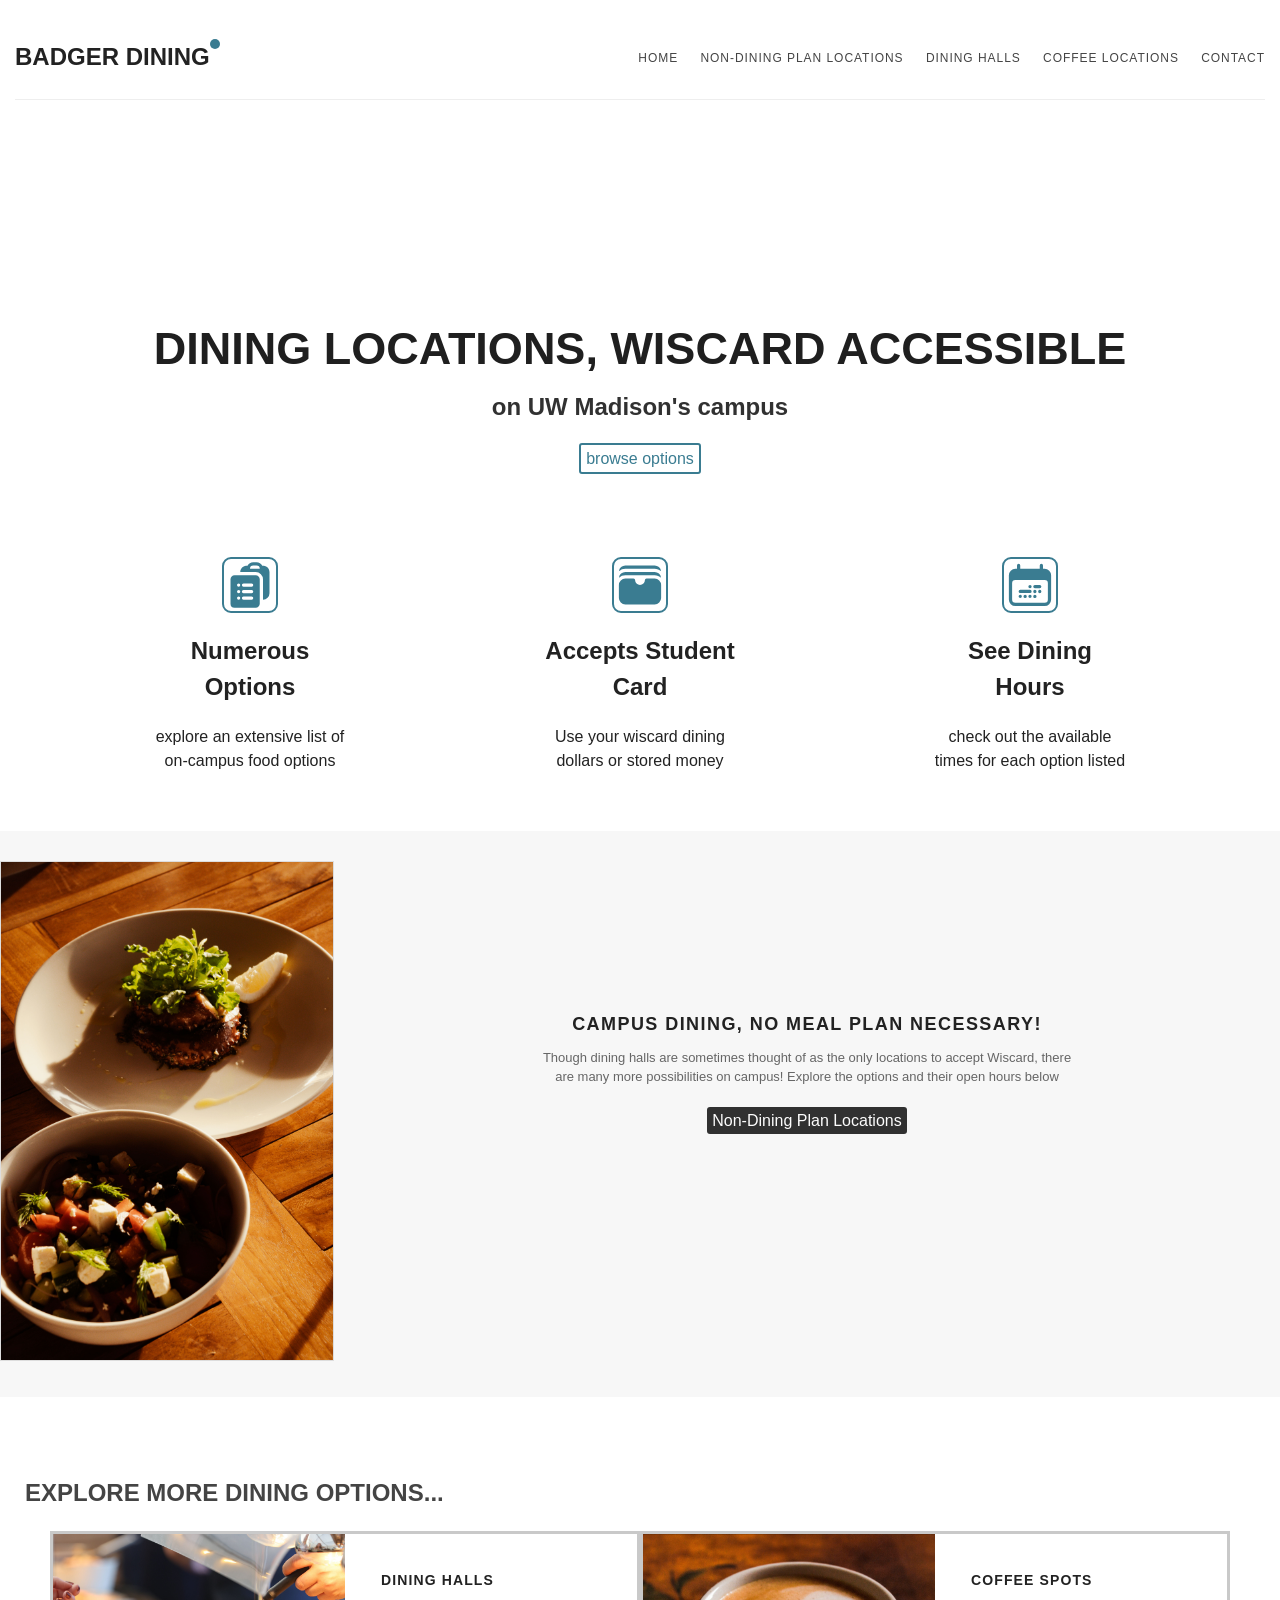
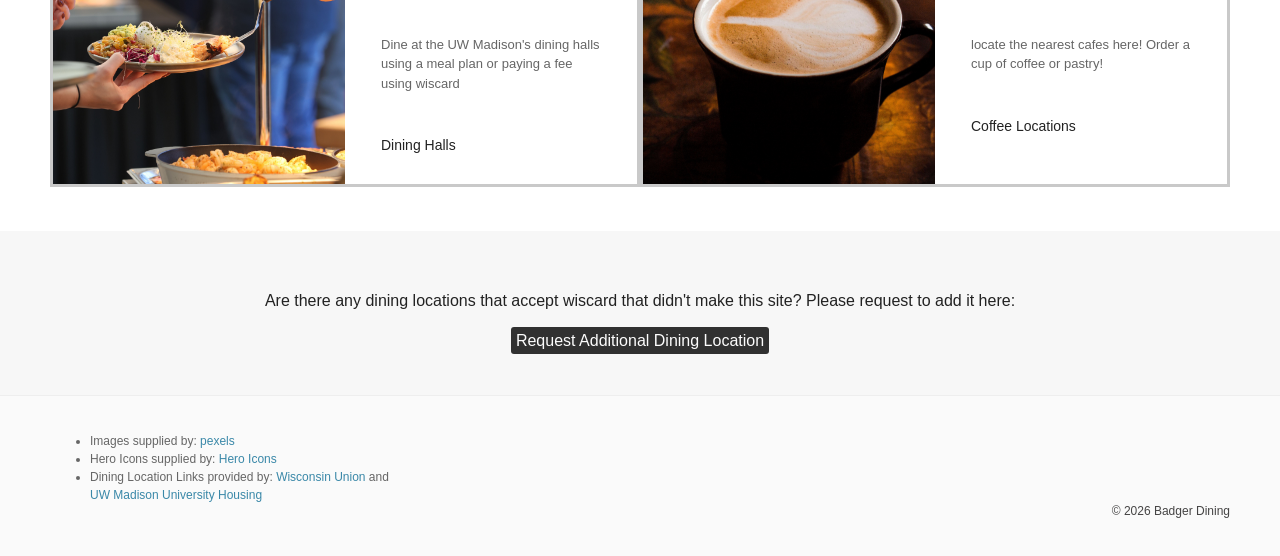
<file: index.html>
<!DOCTYPE html>
<html>
    <head>
        <meta charset="UTF-8">
        <link rel="stylesheet" type="text/css" href="styles.css" media="screen" />
        <title>
            Badger Dining
        </title>
        
    </head>
    <body>

        <!-- Header -->
        <section class="site-header">
            <header class="header-inner">
                <!-- Written Logo -->
                <header class="brand">
                    <p>Badger Dining</p><p class="dot"></p>
                </header>

                <!-- Navigation -->
                <nav class="site-nav a">
                    <a href= "index.html"> Home </a>
                    <a href= "non-dining_plan_link_page.html"> Non-Dining Plan Locations </a>
                    <a href= "dining_hall_link_page.html"> Dining Halls </a>
                    <a href= "coffee_location_link_page.html"> Coffee Locations </a>
                    <a href= "contact.html"> Contact </a>
                </nav>
            </header>
        </section>

        <!-- Hero Section -->
        <section class = "hero">

            <div class="hero-content">
                <h1>Dining Locations, Wiscard Accessible</h1>
                <h2 class="hero-subhead"> on UW Madison's campus</h2>

                <a class = "btn-outline" href= "non-dining_plan_link_page.html">browse options</a>
            </div>

        </section>

        <!-- Feature Blurbs -->
        <section class="features">
            <div class = "features-grid">
                <div class = "feature">
                    <!-- this svg is a hero icon -->
                    <svg class = "icon" xmlns="http://www.w3.org/2000/svg" viewBox="0 0 24 24" fill="currentColor" class="size-6" height="50">
                    <path fill-rule="evenodd" d="M7.502 6h7.128A3.375 3.375 0 0 1 18 9.375v9.375a3 3 0 0 0 3-3V6.108c0-1.505-1.125-2.811-2.664-2.94a48.972 48.972 0 0 0-.673-.05A3 3 0 0 0 15 1.5h-1.5a3 3 0 0 0-2.663 1.618c-.225.015-.45.032-.673.05C8.662 3.295 7.554 4.542 7.502 6ZM13.5 3A1.5 1.5 0 0 0 12 4.5h4.5A1.5 1.5 0 0 0 15 3h-1.5Z" clip-rule="evenodd" />
                    <path fill-rule="evenodd" d="M3 9.375C3 8.339 3.84 7.5 4.875 7.5h9.75c1.036 0 1.875.84 1.875 1.875v11.25c0 1.035-.84 1.875-1.875 1.875h-9.75A1.875 1.875 0 0 1 3 20.625V9.375ZM6 12a.75.75 0 0 1 .75-.75h.008a.75.75 0 0 1 .75.75v.008a.75.75 0 0 1-.75.75H6.75a.75.75 0 0 1-.75-.75V12Zm2.25 0a.75.75 0 0 1 .75-.75h3.75a.75.75 0 0 1 0 1.5H9a.75.75 0 0 1-.75-.75ZM6 15a.75.75 0 0 1 .75-.75h.008a.75.75 0 0 1 .75.75v.008a.75.75 0 0 1-.75.75H6.75a.75.75 0 0 1-.75-.75V15Zm2.25 0a.75.75 0 0 1 .75-.75h3.75a.75.75 0 0 1 0 1.5H9a.75.75 0 0 1-.75-.75ZM6 18a.75.75 0 0 1 .75-.75h.008a.75.75 0 0 1 .75.75v.008a.75.75 0 0 1-.75.75H6.75a.75.75 0 0 1-.75-.75V18Zm2.25 0a.75.75 0 0 1 .75-.75h3.75a.75.75 0 0 1 0 1.5H9a.75.75 0 0 1-.75-.75Z" clip-rule="evenodd" />
                    </svg>
                    <h2>Numerous Options</h2>
                    <p>explore an extensive list of on-campus food options</p>
                </div>

                <div class = "feature">
                    <svg class = "icon" xmlns="http://www.w3.org/2000/svg" viewBox="0 0 24 24" fill="currentColor" class="size-6" height="50">
                    <path d="M2.273 5.625A4.483 4.483 0 0 1 5.25 4.5h13.5c1.141 0 2.183.425 2.977 1.125A3 3 0 0 0 18.75 3H5.25a3 3 0 0 0-2.977 2.625ZM2.273 8.625A4.483 4.483 0 0 1 5.25 7.5h13.5c1.141 0 2.183.425 2.977 1.125A3 3 0 0 0 18.75 6H5.25a3 3 0 0 0-2.977 2.625ZM5.25 9a3 3 0 0 0-3 3v6a3 3 0 0 0 3 3h13.5a3 3 0 0 0 3-3v-6a3 3 0 0 0-3-3H15a.75.75 0 0 0-.75.75 2.25 2.25 0 0 1-4.5 0A.75.75 0 0 0 9 9H5.25Z" />
                    </svg>
                    <h2>Accepts Student Card</h2>
                    <p> Use your wiscard dining dollars or stored money</p>
                </div>
                
                <div class="feature">
                    <svg class = "icon" xmlns="http://www.w3.org/2000/svg" viewBox="0 0 24 24" fill="currentColor" class="size-6" height="50">
                    <path d="M12 11.993a.75.75 0 0 0-.75.75v.006c0 .414.336.75.75.75h.006a.75.75 0 0 0 .75-.75v-.006a.75.75 0 0 0-.75-.75H12ZM12 16.494a.75.75 0 0 0-.75.75v.005c0 .414.335.75.75.75h.005a.75.75 0 0 0 .75-.75v-.005a.75.75 0 0 0-.75-.75H12ZM8.999 17.244a.75.75 0 0 1 .75-.75h.006a.75.75 0 0 1 .75.75v.006a.75.75 0 0 1-.75.75h-.006a.75.75 0 0 1-.75-.75v-.006ZM7.499 16.494a.75.75 0 0 0-.75.75v.005c0 .414.336.75.75.75h.005a.75.75 0 0 0 .75-.75v-.005a.75.75 0 0 0-.75-.75H7.5ZM13.499 14.997a.75.75 0 0 1 .75-.75h.006a.75.75 0 0 1 .75.75v.005a.75.75 0 0 1-.75.75h-.006a.75.75 0 0 1-.75-.75v-.005ZM14.25 16.494a.75.75 0 0 0-.75.75v.006c0 .414.335.75.75.75h.005a.75.75 0 0 0 .75-.75v-.006a.75.75 0 0 0-.75-.75h-.005ZM15.75 14.995a.75.75 0 0 1 .75-.75h.005a.75.75 0 0 1 .75.75v.006a.75.75 0 0 1-.75.75H16.5a.75.75 0 0 1-.75-.75v-.006ZM13.498 12.743a.75.75 0 0 1 .75-.75h2.25a.75.75 0 1 1 0 1.5h-2.25a.75.75 0 0 1-.75-.75ZM6.748 14.993a.75.75 0 0 1 .75-.75h4.5a.75.75 0 0 1 0 1.5h-4.5a.75.75 0 0 1-.75-.75Z" />
                    <path fill-rule="evenodd" d="M18 2.993a.75.75 0 0 0-1.5 0v1.5h-9V2.994a.75.75 0 1 0-1.5 0v1.497h-.752a3 3 0 0 0-3 3v11.252a3 3 0 0 0 3 3h13.5a3 3 0 0 0 3-3V7.492a3 3 0 0 0-3-3H18V2.993ZM3.748 18.743v-7.5a1.5 1.5 0 0 1 1.5-1.5h13.5a1.5 1.5 0 0 1 1.5 1.5v7.5a1.5 1.5 0 0 1-1.5 1.5h-13.5a1.5 1.5 0 0 1-1.5-1.5Z" clip-rule="evenodd" />
                    </svg>
                    <h2>See Dining Hours</h2>
                    <p> check out the available times for each option listed </p>
                </div>
            </div>
        </section>

        <!-- Featured Content -->
        
        <main class="featured">
            <section class="featured-content">
                
                    <img class="media" src="images/dishes_featured_content.jpg" alt="featured content dishes image" height="500">

                <div class="section-text">
                    <h2 class="section-title">Campus Dining, No Meal Plan Necessary!</h2>
                    <p class="section-lede"> Though dining halls are sometimes thought of as the 
                        only locations to accept Wiscard, there are many 
                        more possibilities on campus! Explore the options 
                        and their open hours below
                    </p>
                

                    <div class="featured-btn">
                        <a class="btn-dark" href="non-dining_plan_link_page.html">Non-Dining Plan Locations</a>
                    </div>
                </div>
            </section>
        </main>
        
        <br>

        <!-- Secondary Content Blocks -->
        <section class="secondary">
            
            <h2 class="card-title">Explore More Dining Options...</h2>

            <div class="secondary-grid"> 

                 <!-- Block 1 -->
                <div class="card">
                    <div class = "card-image-a"></div>
                    <div class="card-text">
                        <h3 class="card-text h3">Dining Halls</h3>
                        <p class="card-text p"> Dine at the 
                            UW Madison's dining halls using a meal plan or paying a fee 
                            using wiscard
                        </p>
                        <a class= "btn" href= "dining_hall_link_page.html"> Dining Halls </a>
                    </div>
                </div>

                <!-- likely temporary until CSS implementations -->
                <br><br>

                <!-- Block 2 -->
                <div class="card">
                    <div class = "card-image-b"></div>
                    <div class="card-text">
                        <h3 class="card-text h3">Coffee Spots</h3>
                        <p class ="card-text p"> locate the nearest cafes here! Order a cup of coffee or 
                            pastry!
                        </p>
                        <a class= "btn" href="coffee_location_link_page.html">Coffee Locations</a>
                    </div>
                </div>

            </div>  
        </section>

        <!-- Call to Action -->
        <section class="cta">
            <div class="cta-inner">
                <p>Are there any dining locations that accept wiscard that didn't make this site? Please request to add it here:</p>
                <a class="btn-dark" href= "contact.html"> Request Additional Dining Location</a>
            </div>
        </section>

        <!-- Footer (credits) -->
        <footer class="site-footer">
            <div class="footer-inner">
            <ul class="footer-left">
                <li> Images supplied by: <a href= "https://www.pexels.com/"> pexels </a></li>

                <li> Hero Icons supplied by: <a href= "https://heroicons.com/solid"> Hero Icons </a></li>

                <li> Dining Location Links provided by: 
                    <a href= "https://union.wisc.edu/dine/find-food-and-drink"> Wisconsin Union </a> and 
                    <a href= "https://www.housing.wisc.edu/dining/locations/"> UW Madison University Housing </a>
                </li>
            </ul>
            <p class="footer-right">© 2026 Badger Dining</p>
            </div>
        </footer>

    </body>
</html>
</file>
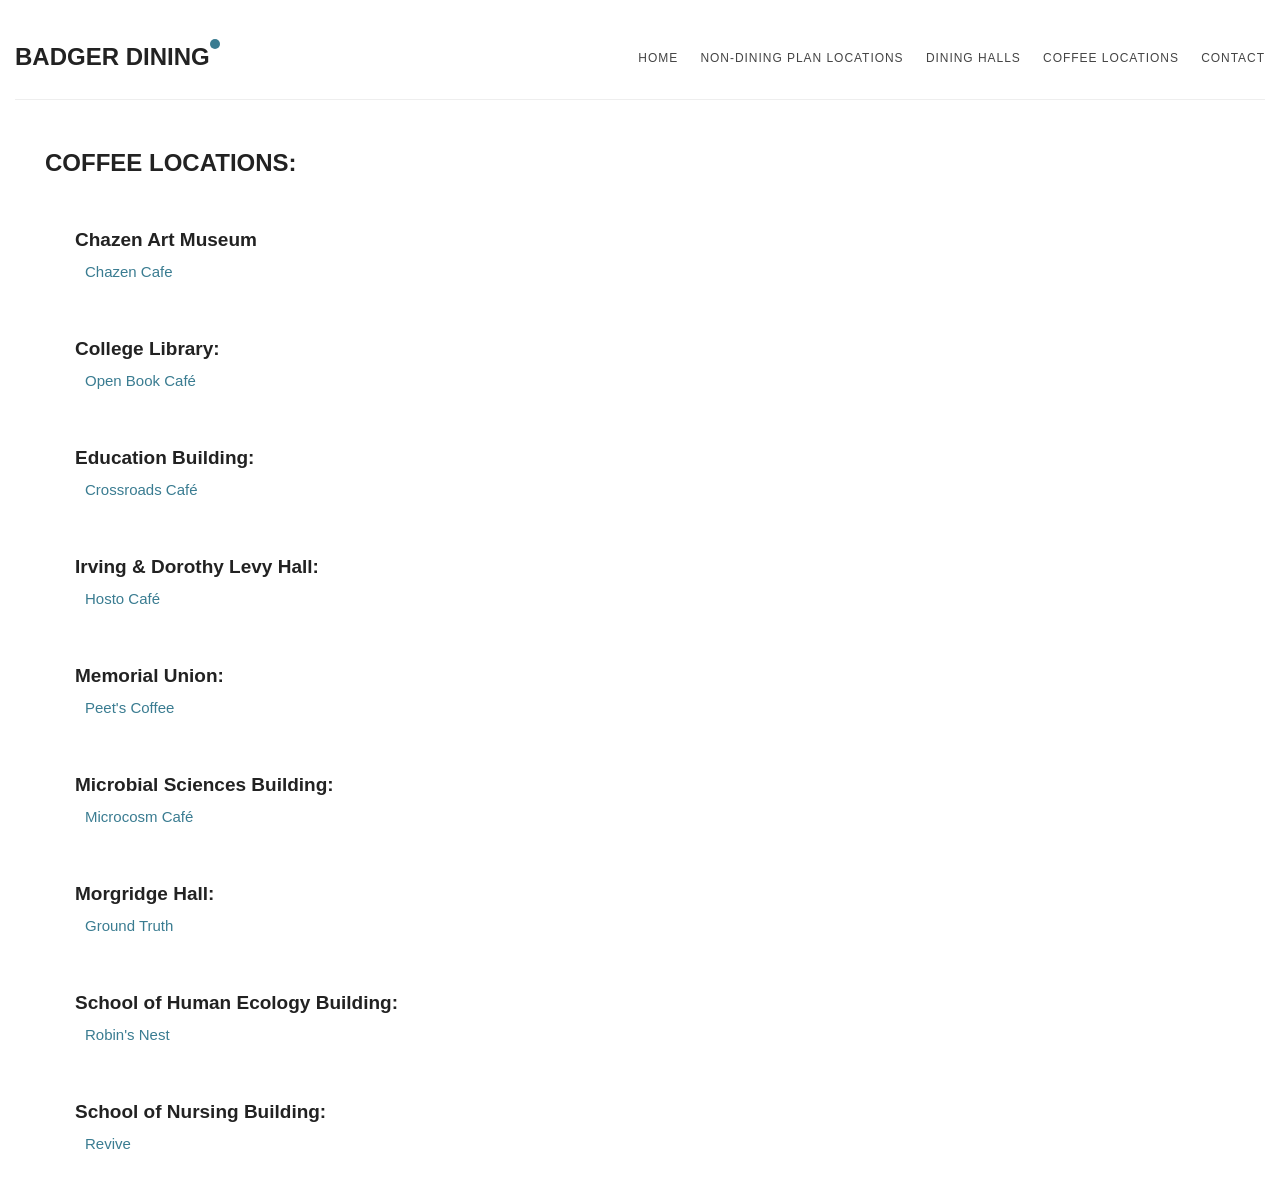
<file: coffee_location_link_page.html>
<!DOCTYPE html>
<html>
    <head>
        <meta charset="UTF-8">
        <link rel="stylesheet" type="text/css" href="styles.css" media="screen" />
        <title>
            Badger Dining Links
        </title>
        
    </head>
    <body>

            <!-- Header -->
            <section class="site-header">
                <header class="header-inner">
                    <!-- Written Logo -->
                    <header class="brand">
                        <p>Badger Dining</p><p class="dot"></p>
                    </header>

                    <!-- Navigation -->
                    <nav class="site-nav a">
                        <a href= "index.html"> Home </a>
                        <a href= "non-dining_plan_link_page.html"> Non-Dining Plan Locations </a>
                        <a href= "dining_hall_link_page.html"> Dining Halls </a>
                        <a href= "coffee_location_link_page.html"> Coffee Locations </a>
                        <a href= "contact.html"> Contact </a>
                    </nav>
                </header>
            </section>

            <h2 class="site-title">Coffee locations:</h2>

        <section class="site-content">

            <section>
                <h3>Chazen Art Museum</h3>
                <a href="https://union.wisc.edu/dine/find-food-and-drink/chazen-cafe">Chazen Cafe</a>
            </section>

            <section>
                <h3>College Library:</h3>
                <a href="https://union.wisc.edu/dine/find-food-and-drink/open-book-cafe">Open Book Café</a>
            </section>

            <section>
                <h3>Education Building:</h3>
                <a href="https://union.wisc.edu/dine/find-food-and-drink/crossroads-cafe"> Crossroads Café</a>
            </section>

            <section>
                <h3>Irving & Dorothy Levy Hall:</h3>
                <a href="https://union.wisc.edu/dine/find-food-and-drink/hosto-cafe">Hosto Café</a>
            </section>

            <section>
            <h3>Memorial Union:</h3>
            <a href="https://union.wisc.edu/dine/find-food-and-drink/peets-coffee-and-tea">Peet's Coffee</a>
            </section>

            <section>
                <h3> Microbial Sciences Building:</h3>
                <a href="https://union.wisc.edu/dine/find-food-and-drink/microcosm-cafe">Microcosm Café</a>
            </section>
            
            <section>
                <h3>Morgridge Hall:</h3>
                <a href=" https://union.wisc.edu/dine/find-food-and-drink/ground-truth">Ground Truth</a>
            </section>
        
            <section>
                <h3>School of Human Ecology Building:</h3>
                <a href="https://union.wisc.edu/dine/find-food-and-drink/robins-nest">Robin's Nest</a>
            </section>

            <section>
                <h3>School of Nursing Building:</h3>
                <a href="https://union.wisc.edu/dine/find-food-and-drink/revive">Revive</a>
            </section>

        </section>

    </body>
</html>
</file>
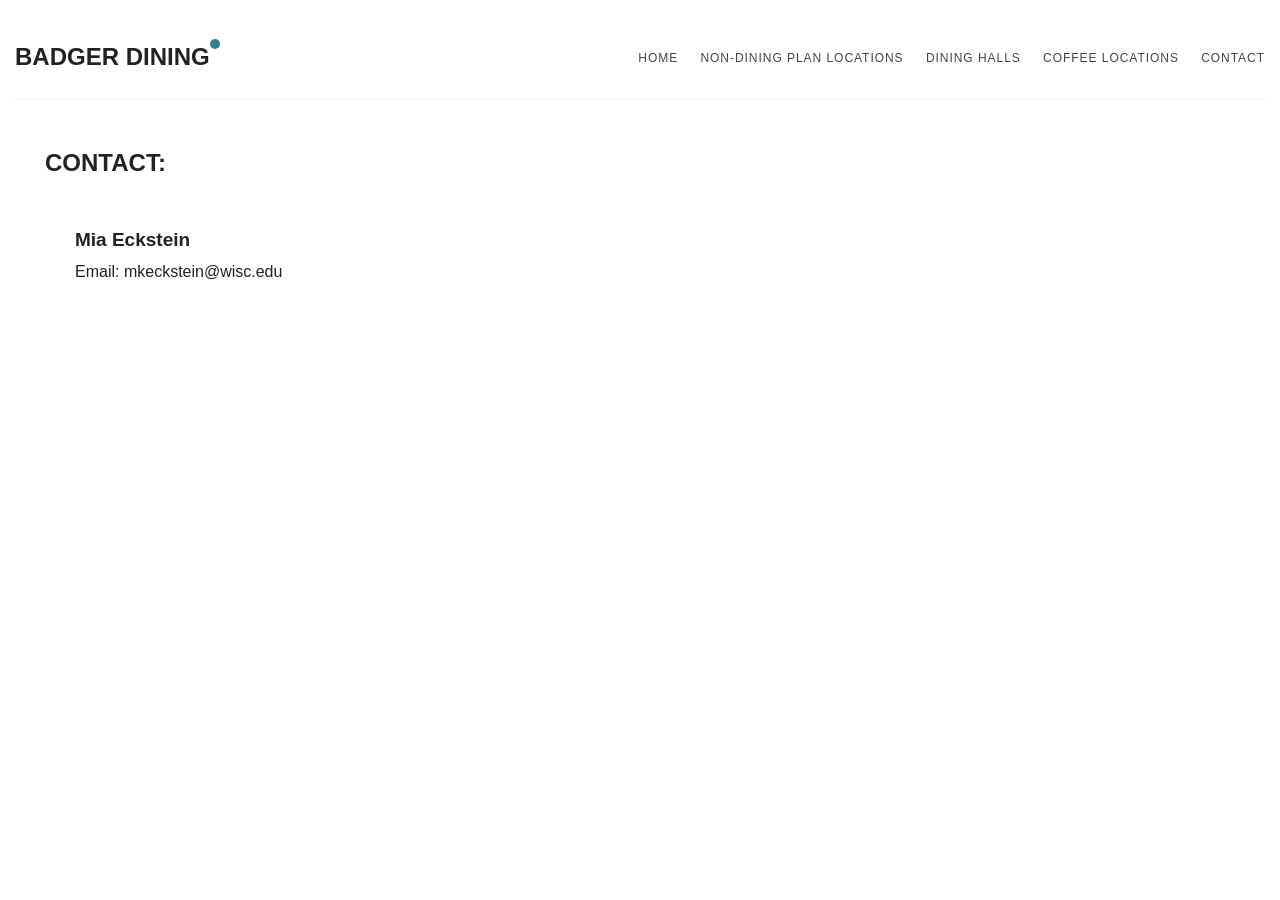
<file: contact.html>
<!DOCTYPE html>
<html>
    <head>
        <meta charset="UTF-8">
        <link rel="stylesheet" type="text/css" href="styles.css" media="screen" />
        <title>
            Badger Dining Links
        </title>
        
    </head>
    <body>
        <!-- Header -->
        <section class="site-header">
            <header class="header-inner">
                <!-- Written Logo -->
                <header class="brand">
                    <p>Badger Dining</p><p class="dot"></p>
                </header>

                <!-- Navigation -->
                <nav class="site-nav a">
                    <a href= "index.html"> Home </a>
                    <a href= "non-dining_plan_link_page.html"> Non-Dining Plan Locations </a>
                    <a href= "dining_hall_link_page.html"> Dining Halls </a>
                    <a href= "coffee_location_link_page.html"> Coffee Locations </a>
                    <a href= "contact.html"> Contact </a>
                </nav>
            </header>
        </section>

        <h2 class="site-title">Contact:</h2>


        <section class="site-content">
            <section>
                <h3>Mia Eckstein</h3>
                <p> Email: mkeckstein@wisc.edu </p>
            </section>
        </section>

    </body>
</html>
</file>
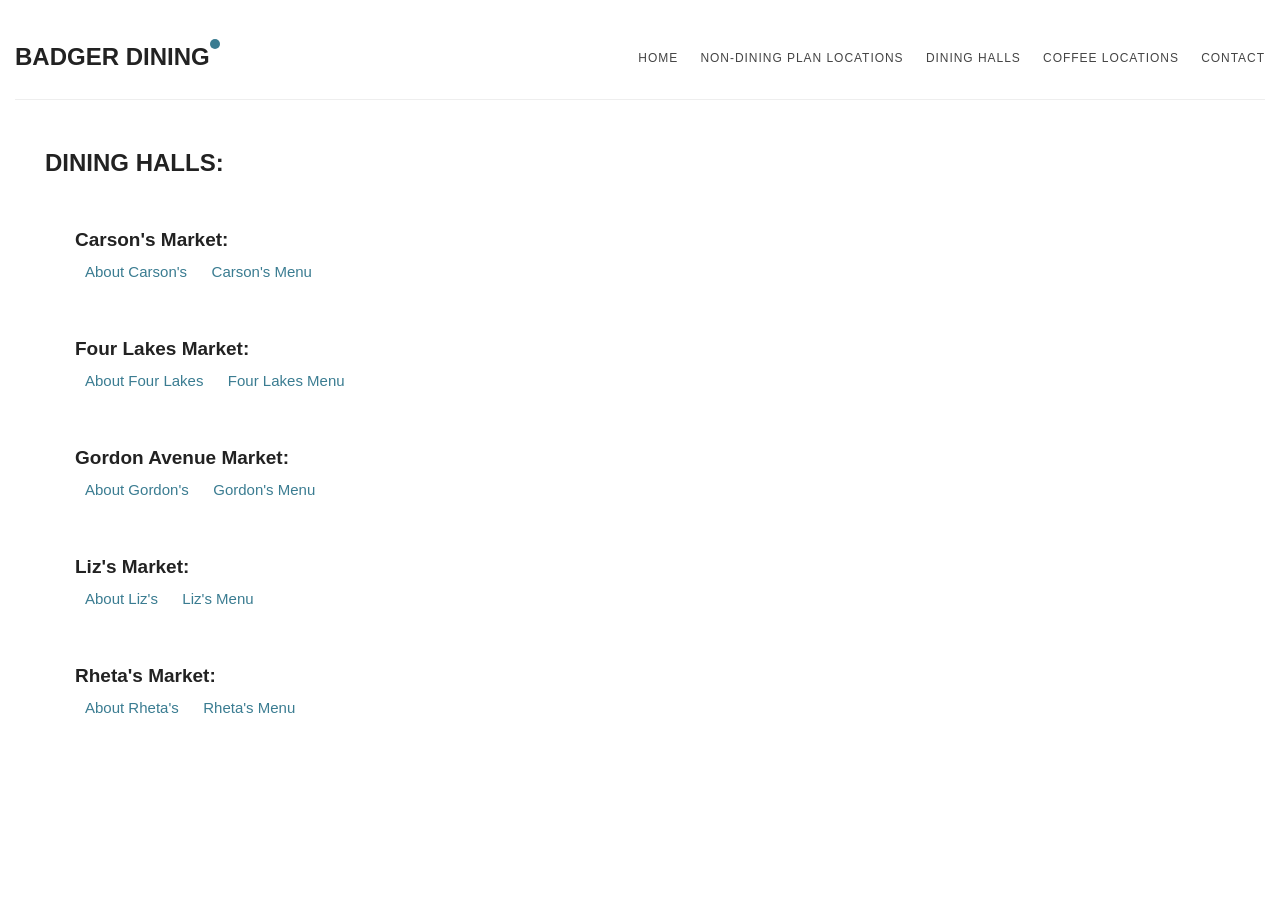
<file: dining_hall_link_page.html>
<!DOCTYPE html>
<html>
    <head>
        <meta charset="UTF-8">
        <link rel="stylesheet" type="text/css" href="styles.css" media="screen" />
        <title>
            Badger Dining Links
        </title>
        
    </head>
    <body>
        <!-- Header -->
        <section class="site-header">
            <header class="header-inner">
                <!-- Written Logo -->
                <header class="brand">
                    <p>Badger Dining</p><p class="dot"></p>
                </header>

                <!-- Navigation -->
                <nav class="site-nav a">
                    <a href= "index.html"> Home </a>
                    <a href= "non-dining_plan_link_page.html"> Non-Dining Plan Locations </a>
                    <a href= "dining_hall_link_page.html"> Dining Halls </a>
                    <a href= "coffee_location_link_page.html"> Coffee Locations </a>
                    <a href= "contact.html"> Contact </a>
                </nav>
            </header>
        </section>

        <h2 class="site-title">Dining Halls:</h2>

        <section class="site-content">
            <section>
                <h3>Carson's Market:</h3>
                <a href="https://www.housing.wisc.edu/dining/locations/carsons/">About Carson's</a>
                <a href="https://wisc-housingdining.nutrislice.com/menu/carsons-market">Carson's Menu</a>
            </section>

            <section>
                <h3>Four Lakes Market:</h3>
                <a href="https://www.housing.wisc.edu/dining/locations/four-lakes/">About Four Lakes</a>
                <a href="https://wisc-housingdining.nutrislice.com/menu/four-lakes-market">Four Lakes Menu</a>
            </section>

            <section>
                <h3>Gordon Avenue Market:</h3>
                <a href="https://www.housing.wisc.edu/dining/locations/gordon/">About Gordon's</a>
                <a href="https://wisc-housingdining.nutrislice.com/menu/gordon-avenue-market">Gordon's Menu</a>
            </section>

            <section>
                <h3>Liz's Market:</h3>
                <a href="https://www.housing.wisc.edu/dining/locations/liz/">About Liz's</a>
                <a href="https://wisc-housingdining.nutrislice.com/menu/lizs-market">Liz's Menu</a>
            </section>

            <section>
                <h3>Rheta's Market:</h3>
                <a href="https://www.housing.wisc.edu/dining/locations/rhetas/">About Rheta's</a>
                <a href="https://wisc-housingdining.nutrislice.com/menu/rhetas-market">Rheta's Menu</a>
            </section>
        </section>

    </body>
</html>
</file>
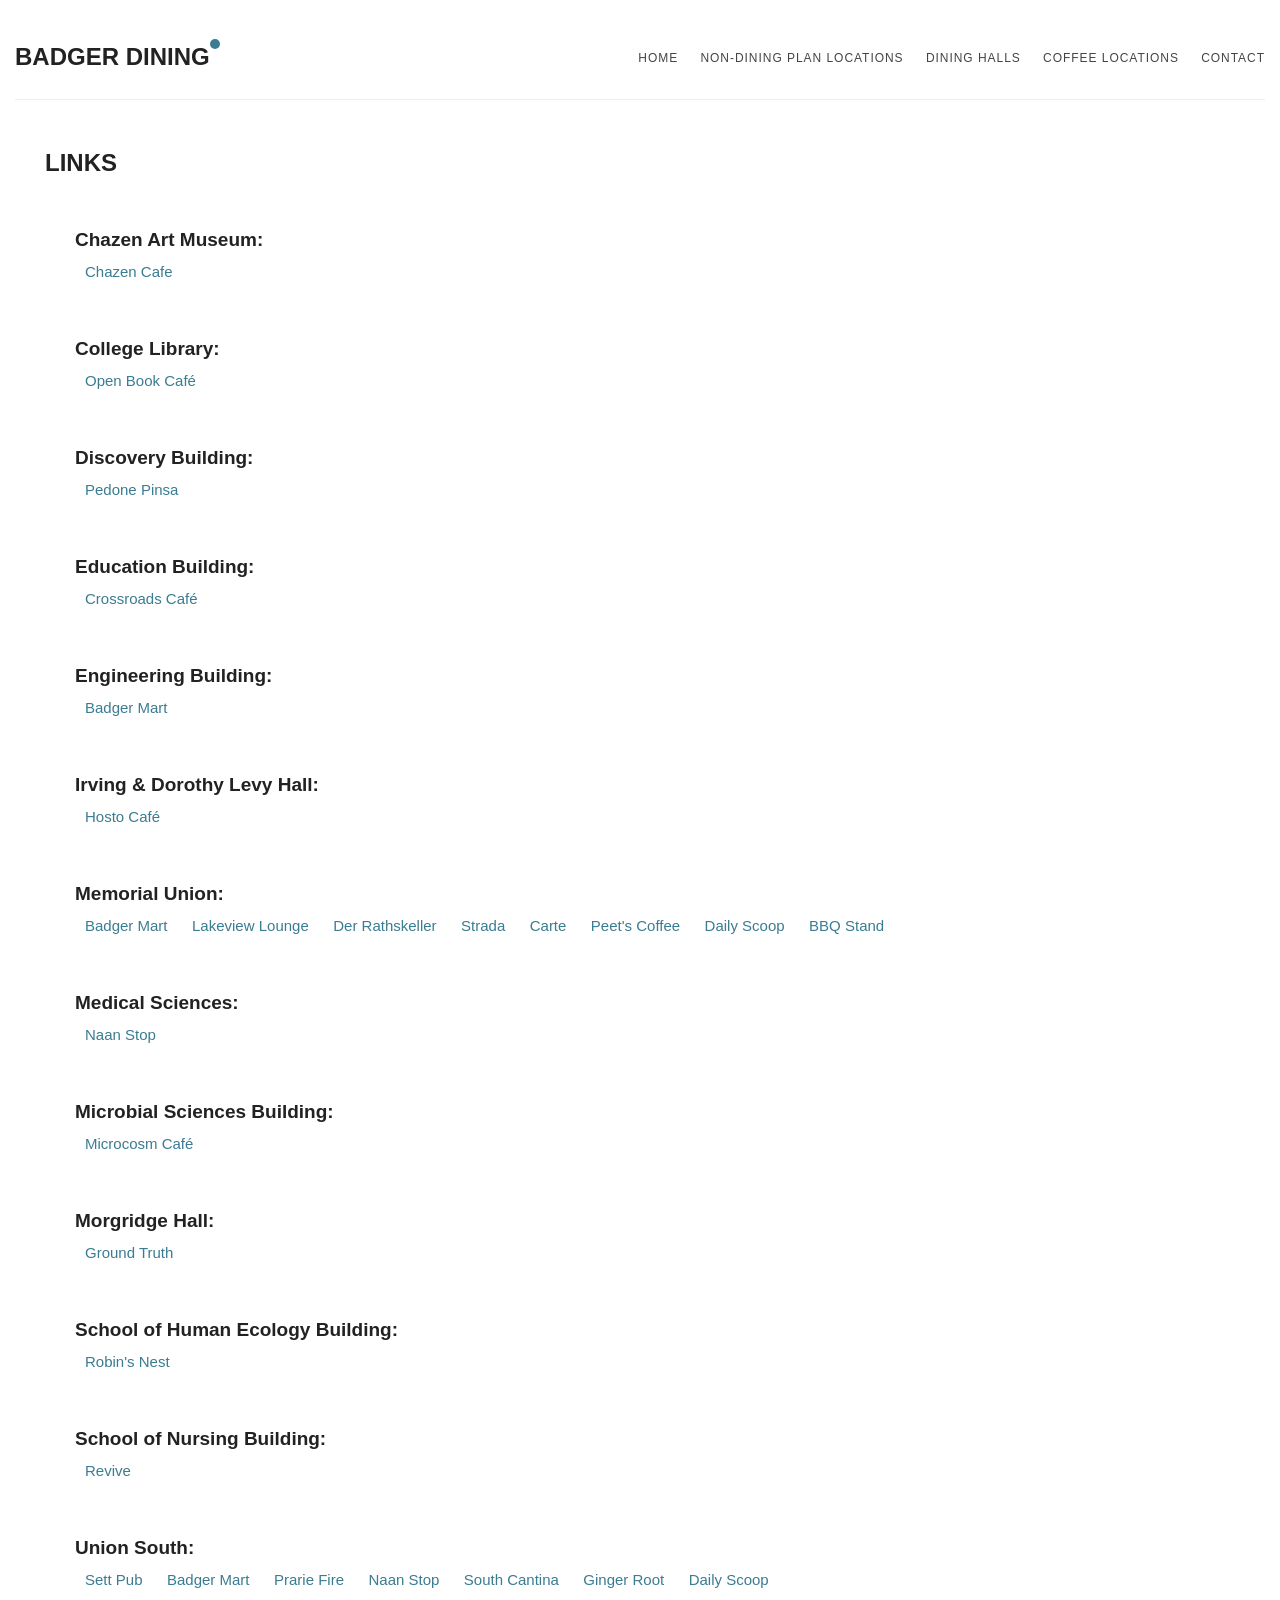
<file: non-dining_plan_link_page.html>
<!DOCTYPE html>
<html>
    <head>
        <meta charset="UTF-8">
        <link rel="stylesheet" type="text/css" href="styles.css" media="screen" />
        <title>
            Badger Dining Links
        </title>
        
    </head>
    <body>
        <!-- Header -->
        <section class="site-header">
            <header class="header-inner">
                <!-- Written Logo -->
                <header class="brand">
                    <p>Badger Dining</p><p class="dot"></p>
                </header>

                <!-- Navigation -->
                <nav class="site-nav a">
                    <a href= "index.html"> Home </a>
                    <a href= "non-dining_plan_link_page.html"> Non-Dining Plan Locations </a>
                    <a href= "dining_hall_link_page.html"> Dining Halls </a>
                    <a href= "coffee_location_link_page.html"> Coffee Locations </a>
                    <a href= "contact.html"> Contact </a>
                </nav>
            </header>
        </section>

        <h2 class="site-title">Links</h2>


        <section class="site-content">
            <section>
                <h3>Chazen Art Museum:</h3>
                <a href="https://union.wisc.edu/dine/find-food-and-drink/chazen-cafe">Chazen Cafe</a>
            </section>

            <section>
                <h3>College Library:</h3>
                <a href="https://union.wisc.edu/dine/find-food-and-drink/open-book-cafe">Open Book Café</a>
            </section>

            <section>
                <h3>Discovery Building:</h3>
                <a href="https://union.wisc.edu/dine/find-food-and-drink/pedone-pinsa"> Pedone Pinsa</a>
            </section>

            <section>
                <h3>Education Building:</h3>
                <a href="https://union.wisc.edu/dine/find-food-and-drink/crossroads-cafe"> Crossroads Café</a>
            </section>

            <section>
                <h3>Engineering Building:</h3>
                <a href="https://union.wisc.edu/dine/find-food-and-drink/e2-engineering-eatery"> Badger Mart</a>
            </section>

            <section>
                <h3>Irving & Dorothy Levy Hall:</h3>
                <a href="https://union.wisc.edu/dine/find-food-and-drink/hosto-cafe">Hosto Café</a>
            </section>

            <section>
            <h3>Memorial Union:</h3>
            <a href="https://union.wisc.edu/dine/find-food-and-drink/badger-market">Badger Mart</a>
            <a href="https://union.wisc.edu/dine/find-food-and-drink/lakeview-lounge">Lakeview Lounge</a>
            <a href="https://union.wisc.edu/dine/find-food-and-drink/der-rathskeller">Der Rathskeller</a>
            <a href="https://union.wisc.edu/dine/find-food-and-drink/strada">Strada</a>
            <a href="https://union.wisc.edu/dine/find-food-and-drink/carte">Carte</a>
            <a href="https://union.wisc.edu/dine/find-food-and-drink/peets-coffee-and-tea">Peet's Coffee</a>
            <a href="https://union.wisc.edu/dine/find-food-and-drink/daily-scoop-in-memorial-union">Daily Scoop</a>
            <a href="https://union.wisc.edu/dine/find-food-and-drink/bbq-stand">BBQ Stand</a>
            </section>

            <section>
                <h3> Medical Sciences:</h3>
                <a href="https://union.wisc.edu/dine/find-food-and-drink/naanstopexpress">Naan Stop</a>
            </section>

            <section>
                <h3> Microbial Sciences Building:</h3>
                <a href="https://union.wisc.edu/dine/find-food-and-drink/microcosm-cafe">Microcosm Café</a>
            </section>
            
            <section>
                <h3>Morgridge Hall:</h3>
                <a href=" https://union.wisc.edu/dine/find-food-and-drink/ground-truth">Ground Truth</a>
            </section>
        
            <section>
                <h3>School of Human Ecology Building:</h3>
                <a href="https://union.wisc.edu/dine/find-food-and-drink/robins-nest">Robin's Nest</a>
            </section>

            <section>
                <h3>School of Nursing Building:</h3>
                <a href="https://union.wisc.edu/dine/find-food-and-drink/revive">Revive</a>
            </section>

            <section>
                <h3>Union South:</h3>
                <a href="https://union.wisc.edu/dine/find-food-and-drink/the-sett">Sett Pub</a>
                <a href="https://union.wisc.edu/dine/find-food-and-drink/badger-market-in-union-south">Badger Mart</a>
                <a href="https://union.wisc.edu/dine/find-food-and-drink/prairie-fire">Prarie Fire</a>
                <a href="https://union.wisc.edu/dine/find-food-and-drink/naan-stop-south">Naan Stop</a>
                <a href="https://union.wisc.edu/dine/find-food-and-drink/southcantina">South Cantina</a>
                <a href="https://union.wisc.edu/dine/find-food-and-drink/ginger-root">Ginger Root</a>
                <a href="https://union.wisc.edu/dine/find-food-and-drink/daily-scoop-in-union-south">Daily Scoop</a>
            </section>
        </section>
        


    </body>
</html>
</file>
<file: styles.css>
/* a4stylesheet.css
   A4: Intro CSS Fill-in Template
   Instructions: rename this file to styles.css and complete each TODO block.
*/





/* ===== Base styles (mostly done) ===== */
* { box-sizing: border-box; }

body {
  margin: 0;
  font-family: Arial, Helvetica, sans-serif;
  line-height: 1.5;
  color: #222;
  background: #fff;
}

a { color: inherit; text-decoration: none; }
a:hover { text-decoration: underline; }

.container {
  width: min(1000px, 92%);
  margin: 0 auto;
}

/* ===== Header ===== */
.site-header {
  text-transform: uppercase;
  margin: 15px;
  border-bottom: 1px solid #eee;
  background: #fff;
}

.header-inner {
  /* A
       - Used flexbox
       - Centered items vertically
       - Added space between left and right
  */
  display: flex; 
  align-items: center;
  justify-content: space-between;
}



.brand {
  display: flex;
  font-size: 24px;
  font-weight: 700;
  justify-self: start;
}

.brand .dot {
  /* B
     Made the dot a light blue accent color (chose a readable blue).
  */
  width: 10px;
  height: 10px;
  background-color: #3a7c91;
  border-radius: 100%;
}

.site-nav a {
  margin-left: 18px;
  text-transform: uppercase;
  font-size: 12px;
  letter-spacing: 0.08em;
  color: #444;
}






/* ===== Hero ===== */
.hero {
  /* C
       - Used a background image URL (I'm using the one from the previous assignment)
       - Made it cover the area and centered it
       - Added a light overlay so text is readable
       - Set a minimum height (400px)
  */
  background: linear-gradient(rgba(255,255,255,0.7)), url("images/dining_lounge_hero_image.jpg");
  background-size: cover;
  background-position: center;
  min-height: 400px;
}

.hero-content {
  /* D
     Centered the hero text horizontally.
     Added vertical padding (to top) so it doesn't feel cramped.
  */
  text-align:center;
  padding-top: 200px;
}

.hero h1 {
  margin: 0;
  /* E
     Made the headline large and uppercase.
     (e.g., font-size around 42–48px, text-transform uppercase)
  */
  text-transform: uppercase;
  font-size: 45px;
  color:#1f1f1f
}

.hero-subhead {
  margin: 6px 0 22px;
  /* F
     Made this slightly smaller than h1 and a softer color.
     (font-size 24px; color #313131)
  */
  font-size: 24px;
  color:#313131
}






/* ===== Buttons ===== */
.btn {
  display: inline-block;
  padding: 10px 18px;
  border-radius: 3px;
  font-size: 14px;
}

.btn-dark {
  /* G
     Made this a dark filled button with white text.
     (background #313131; color #fdfdfd)
  */
  background-color:#313131;
  color:#fdfdfd;
  padding-block: 5px;
  padding-inline: 5px;
  border-radius: 3px;
}

.btn-outline {
  /* H
     Made this an outlined button with a blue border and matching text.
     (e.g., border: 2px solid ...; color: ...; background: transparent)
  */
  padding-block: 5px;
  padding-inline: 5px;
  border: 2px solid;
  border-radius: 3px;
  border-color: #3a7c91;
  color: #3a7c91;
}






/* ===== Features (3 columns) ===== */
.features {
  padding: 42px 0;
}

.features-grid {
  /* I
     Arranged the three feature blocks in a row (desktop).
     Requirements:
       - Used flexbox
       - Added a gap between items (space-between + padding-inline)
  */
  display: flex;
  justify-content: space-between;
  padding-inline: 150px;
}

.feature {
  /* J
     Made each feature take equal width and center its text.
  */
  text-align: center;
  width: 200px;
}

.icon {
  width: 56px;
  height: 56px;
  border: 2px solid #3a7c91;
  border-radius: 9px;
  display: grid;
  place-items: center;
  margin: 0 auto 12px;
  color: #3a7c91;
  font-size: 22px;
}






/* ===== Featured content ===== */
.featured {
  padding: 30px 0 36px;
  background: #f7f7f7;
}

.featured-content {
  display: flex;
  justify-content: space-between;
}

.section-text {
  padding-inline: 200px;
  padding-top: 150px;
}

.section-title {
  text-align: center;
  margin: 0;
  font-size: 18px;
  letter-spacing: 0.08em;
  text-transform: uppercase;
}

.featured-btn {
  text-align: center;
}

.section-lede {
  text-align: center;
  max-width: 680px;
  margin: 10px auto 22px;
  color: #666;
  font-size: 13px;
}

.media {
  background: #eaeaea;
  border: 1px solid #ddd;
  height: 500px;

  place-items: center;
}






/* ===== Secondary content (2 cards) ===== */
.secondary {
  padding: 34px 0 44px;
}

.secondary-grid {
  /* K
     Put the two cards next to each other on desktop.
     Requirements:
       - Used flexbox
       - Added a gap (space-between + padding-inline)
  */
  display:flex;
  justify-content: space-between;
  padding-inline: 50px;
}

.card {
  /* L
     Gave each card a border and make it take equal width.
     (flex: 1; border: 3px solid #c9c9c9)
  */
  border: 3px solid #c9c9c9;
  flex: 1;
  display: grid;
  grid-template-columns: 1fr 1fr;
}

.card-text {
  padding: 18px;
}

.card-title {
  text-transform: uppercase;
  color: #444;
  padding-inline: 25px;
}

.card-text h3 {
  margin: 0 0 8px;
  font-size: 14px;
  text-transform: uppercase;
  letter-spacing: 0.08em;
}

.card-text p {
  margin: 0 0 14px;
  color: #666;
  font-size: 13px;
}

.card-image-a {
  min-height: 160px;
  /* M
     Made the card image behave like a background image:
       - cover
       - centered
  */
  background-image: url(images/dining_hall_image_secondary.jpg);
  background-position: center;
  align-content: center;
  background-size: cover;
}

.card-image-b {
  min-height: 160px;
  /* N
     Made the card image behave like a background image:
       - cover
       - centered
  */
  background-image: url(images/coffee_image_secondary.jpg);
  background-position: center;
  align-content: center;
  background-size: cover;
}



/* ===== CTA ===== */
.cta {
  background: #f7f7f7;
  padding: 42px 0;
}

.cta-inner {
  /* O
     Centered the CTA text and button.
  */
  text-align: center;
}





/* ===== Footer ===== */
.site-footer {
  background: #fafafa;
  border-top: 1px solid #eee;
  padding: 24px 0;
}

.footer-inner {
  /* P
     Arranged footer-left on the left and footer link columns on the right.
     Requirements:
       - Used flexbox
       - Added a gap (space-between + padding-inline)
       - Spaced items out (left/right)
  */
  display: flex;
  justify-content: space-between;
  padding-inline: 50px;

}

.footer-left {
  max-width: 360px;
  color: #666;
  font-size: 12px;
}

.footer-left a { color: #3a88a8; }

.footer-right {
  max-width: 360px;
  color: #454444;
  font-size: 12px;
  padding-top: 70px;
}





/* ===== Titles for other pages ===== */
.site-title {
  text-transform: uppercase;
  margin: 45px;
  font-size: 24px;
  background: #fff;
}

/* ===== Other page content ===== */
.site-content {
  padding-left: 75px;
  background: #fff;
}

.site-content h3{
  font-size: 19px;
  height:15px;
}

.site-content a{
  font-size: 15px;
  color: #3a7c91;
  height:10px;
  padding-inline: 10px;
}

.site-content section{
  height: 90px;
}
</file>
